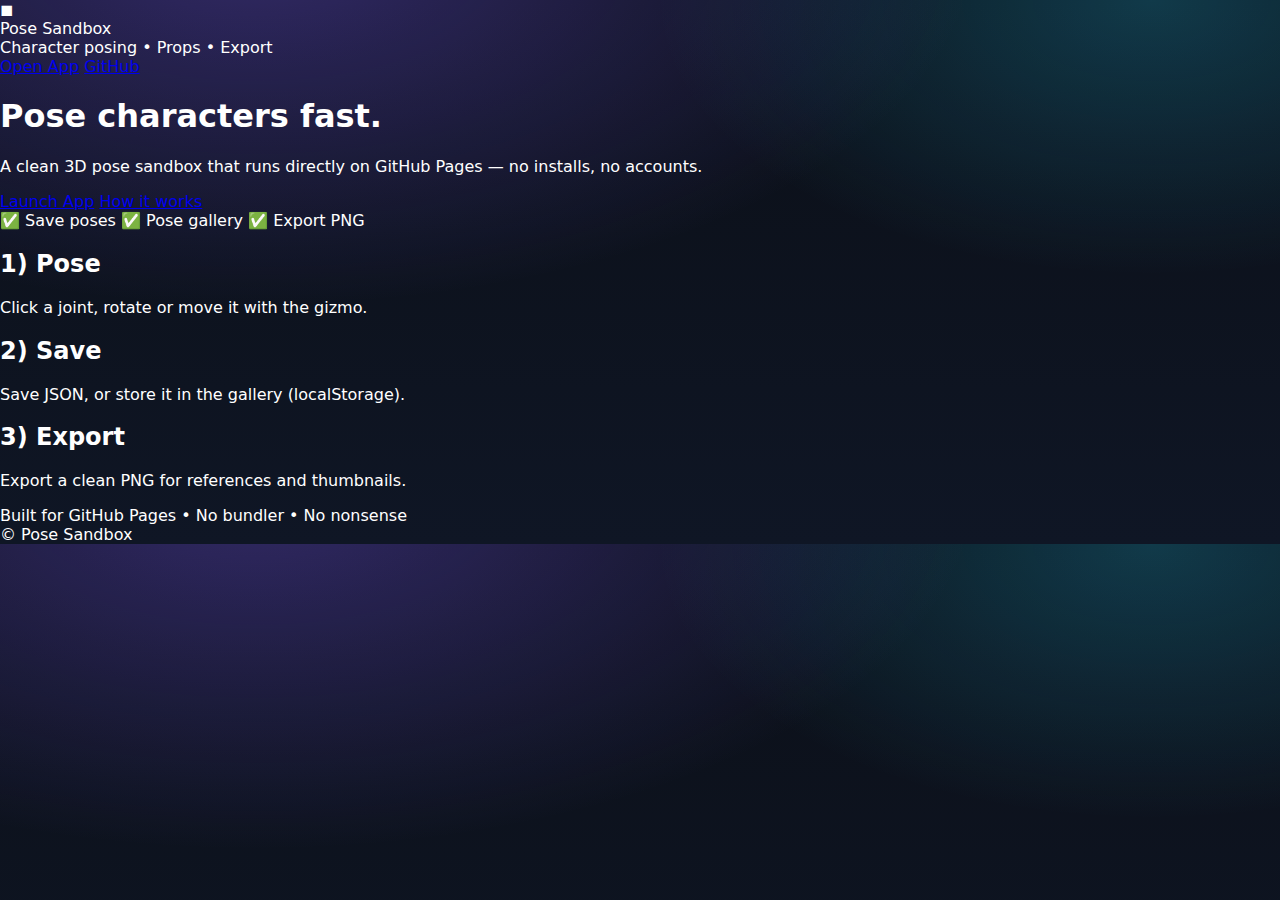
<file: index.html>
<!DOCTYPE html>
<html lang="en">
<head>
  <meta charset="UTF-8" />
  <meta name="viewport" content="width=device-width,initial-scale=1.0" />
  <meta name="description" content="Pose Sandbox — pose a simple 3D character, save poses, export PNG." />
  <meta name="theme-color" content="#0b0f17" />

  <title>Pose Sandbox</title>

  <link rel="preconnect" href="https://fonts.googleapis.com" />
  <link rel="preconnect" href="https://fonts.gstatic.com" crossorigin />
  <link href="https://fonts.googleapis.com/css2?family=Inter:wght@400;500;600;700&display=swap" rel="stylesheet" />

  <!-- Landing-only CSS -->
  <link rel="stylesheet" href="./landing.css" />
</head>

<body>
  <header class="l-topbar">
    <div class="l-brand">
      <div class="l-mark" aria-hidden="true">◼</div>
      <div class="l-brandText">
        <div class="l-title">Pose Sandbox</div>
        <div class="l-subtitle">Character posing • Props • Export</div>
      </div>
    </div>

    <nav class="l-actions" aria-label="Primary">
      <a class="l-link" href="./app.html">Open App</a>
      <a class="l-link l-link--ghost" href="https://github.com/SEMO-EL/sandbox-test" target="_blank" rel="noreferrer">GitHub</a>
    </nav>
  </header>

  <main class="l-hero" role="main">
    <section class="l-heroCard">
      <h1 class="l-h1">Pose characters fast.</h1>
      <p class="l-lead">
        A clean 3D pose sandbox that runs directly on GitHub Pages — no installs, no accounts.
      </p>

      <div class="l-ctaRow">
        <a class="l-cta" href="./app.html">Launch App</a>
        <a class="l-cta l-cta--ghost" href="#how">How it works</a>
      </div>

      <div class="l-badges">
        <span class="l-badge">✅ Save poses</span>
        <span class="l-badge">✅ Pose gallery</span>
        <span class="l-badge">✅ Export PNG</span>
      </div>
    </section>

    <section class="l-grid" id="how" aria-label="How it works">
      <article class="l-card">
        <h2 class="l-h2">1) Pose</h2>
        <p class="l-p">Click a joint, rotate or move it with the gizmo.</p>
      </article>

      <article class="l-card">
        <h2 class="l-h2">2) Save</h2>
        <p class="l-p">Save JSON, or store it in the gallery (localStorage).</p>
      </article>

      <article class="l-card">
        <h2 class="l-h2">3) Export</h2>
        <p class="l-p">Export a clean PNG for references and thumbnails.</p>
      </article>
    </section>

    <footer class="l-footer">
      <div class="l-footNote">Built for GitHub Pages • No bundler • No nonsense</div>
      <div class="l-footNote l-footNote--muted">© Pose Sandbox</div>
    </footer>
  </main>
</body>
</html>
</file>
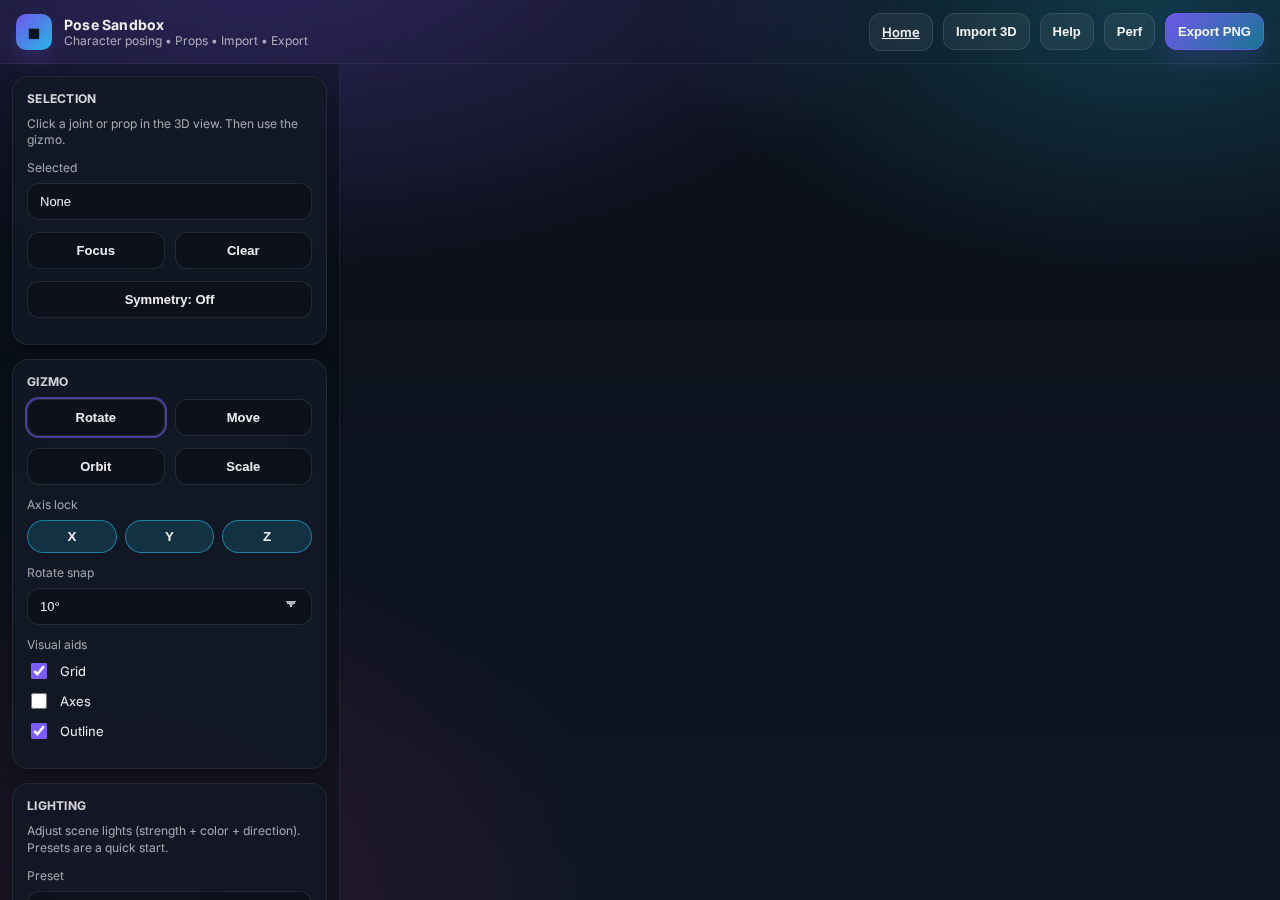
<file: app.html>
<!-- app.html -->
<!DOCTYPE html>
<html lang="en">
<!--
  Pose Sandbox — GitHub Pages friendly
  - ES Modules + Import Map
  - Three.js + OrbitControls + TransformControls
  - UI + Canvas + Help Modal
  - Pose Gallery (thumbnails) using localStorage (no backend)
  - Preset Poses (built-in, no backend)
  - ✅ Import 3D (.glb/.gltf)
  - ✅ Lighting controls (intensity/color/direction + presets)
-->
<head>
  <meta charset="UTF-8" />
  <meta name="viewport" content="width=device-width,initial-scale=1.0" />
  <meta name="description" content="Pose Sandbox: pose a simple 3D character, place props, save/load poses, import models, export PNG." />
  <meta name="theme-color" content="#0b0f17" />
  <link rel="icon" type="image/svg+xml" href="./assets/favicon.svg">
  <link rel="icon" type="image/png" sizes="48x48" href="./assets/favicon.png">

  <title>Pose Sandbox — App</title>

  <link rel="preconnect" href="https://fonts.googleapis.com" />
  <link rel="preconnect" href="https://fonts.gstatic.com" crossorigin />
  <link href="https://fonts.googleapis.com/css2?family=Inter:wght@400;500;600;700&display=swap" rel="stylesheet" />

  <link rel="stylesheet" href="./styles.css" />

  <script type="importmap">
    {
      "imports": {
        "three": "https://unpkg.com/three@0.160.0/build/three.module.js",
        "three/addons/": "https://unpkg.com/three@0.160.0/examples/jsm/"
      }
    }
  </script>
</head>

<body>
  <header class="topbar" role="banner">
    <div class="brand">
      <div class="brand__mark" aria-hidden="true">◼</div>
      <div class="brand__text">
        <div class="brand__title">Pose Sandbox</div>
        <div class="brand__subtitle">Character posing • Props • Import • Export</div>
      </div>
    </div>

    <div class="topbar__actions">
      <a class="btn btn--ghost" href="./index.html" title="Back to landing">Home</a>

      <!-- ✅ Import 3D -->
      <button class="btn btn--ghost" id="btnImport3D" type="button" title="Import a .glb or .gltf model">
        Import 3D
      </button>
      <input id="fileModel" type="file" accept=".glb,.gltf" hidden />

      <button class="btn btn--ghost" id="btnHelp" type="button" aria-haspopup="dialog" aria-controls="helpModal">
        Help
      </button>
      <button class="btn btn--ghost" id="btnPerf" type="button" title="Toggle performance overlay">
        Perf
      </button>
      <button class="btn btn--primary" id="btnExport" type="button" title="Export current view as PNG">
        Export PNG
      </button>
    </div>
  </header>

  <main class="app" role="main">
    <aside class="panel" aria-label="Tools and controls">
      <section class="panel__section">
        <h2 class="panel__title">Selection</h2>
        <div class="hint">
          Click a joint or prop in the 3D view.
          Then use the gizmo.
        </div>

        <div class="row">
          <label class="label" for="selectionName">Selected</label>
          <input id="selectionName" class="input" type="text" value="None" readonly />
        </div>

        <div class="row row--split">
          <button class="btn" id="btnFocus" type="button" title="Frame the selected object">Focus</button>
          <button class="btn" id="btnClear" type="button" title="Clear selection">Clear</button>
        </div>

        <!-- ✅ NEW: Symmetry toggle -->
        <div class="row">
          <button class="btn" id="btnSymmetry" type="button" title="Mirror body edits: L ↔ R">
            Symmetry: Off
          </button>
        </div>
      </section>

      <section class="panel__section">
        <h2 class="panel__title">Gizmo</h2>

        <div class="row row--split">
          <button class="btn btn--active" id="modeRotate" type="button" title="Shortcut: 1">Rotate</button>
          <button class="btn" id="modeMove" type="button" title="Shortcut: 2">Move</button>
        </div>

        <div class="row row--split">
          <button class="btn" id="modeOrbit" type="button" title="Shortcut: 3">Orbit</button>
          <button class="btn" id="modeScale" type="button" title="Shortcut: 4">Scale</button>
        </div>

        <div class="row">
          <label class="label">Axis lock</label>
          <div class="chips" role="group" aria-label="Axis lock">
            <button class="chip chip--active" id="axisX" type="button">X</button>
            <button class="chip chip--active" id="axisY" type="button">Y</button>
            <button class="chip chip--active" id="axisZ" type="button">Z</button>
          </div>
        </div>

        <div class="row">
          <label class="label" for="rotateSnap">Rotate snap</label>
          <select id="rotateSnap" class="select">
            <option value="0">Off</option>
            <option value="5">5°</option>
            <option value="10" selected>10°</option>
            <option value="15">15°</option>
            <option value="30">30°</option>
            <option value="45">45°</option>
          </select>
        </div>

        <div class="row">
          <label class="label">Visual aids</label>
          <div class="toggles">
            <label class="toggle"><input id="togGrid" type="checkbox" checked /><span>Grid</span></label>
            <label class="toggle"><input id="togAxes" type="checkbox" /><span>Axes</span></label>
            <label class="toggle"><input id="togOutline" type="checkbox" checked /><span>Outline</span></label>
          </div>
        </div>
      </section>

      <!-- ✅ NEW: Lighting -->
      <section class="panel__section">
        <h2 class="panel__title">Lighting</h2>
        <div class="hint">
          Adjust scene lights (strength + color + direction). Presets are a quick start.
        </div>

        <div class="row">
          <label class="label" for="lightPreset">Preset</label>
          <select id="lightPreset" class="select">
            <option value="studio" selected>Studio</option>
            <option value="flat">Flat</option>
            <option value="moody">Moody</option>
            <option value="rim">Rim</option>
          </select>
        </div>

        <div class="row">
          <label class="label" for="keyDir">Key direction</label>
          <select id="keyDir" class="select">
            <option value="front_right" selected>Front Right</option>
            <option value="front_left">Front Left</option>
            <option value="front">Front</option>
            <option value="top">Top</option>
            <option value="back_right">Back Right</option>
            <option value="back_left">Back Left</option>
          </select>
        </div>

        <div class="row row--split">
          <div>
            <label class="label" for="keyIntensity">Key</label>
            <input id="keyIntensity" class="input" type="range" min="0" max="2" step="0.01" value="0.92" />
          </div>
          <div>
            <label class="label" for="keyColor">Color</label>
            <input id="keyColor" class="input" type="color" value="#ffffff" />
          </div>
        </div>

        <div class="row row--split">
          <div>
            <label class="label" for="fillIntensity">Fill</label>
            <input id="fillIntensity" class="input" type="range" min="0" max="2" step="0.01" value="0.30" />
          </div>
          <div>
            <label class="label" for="fillColor">Color</label>
            <input id="fillColor" class="input" type="color" value="#88bbff" />
          </div>
        </div>

        <div class="row row--split">
          <div>
            <label class="label" for="rimIntensity">Rim</label>
            <input id="rimIntensity" class="input" type="range" min="0" max="2" step="0.01" value="0.18" />
          </div>
          <div>
            <label class="label" for="rimColor">Color</label>
            <input id="rimColor" class="input" type="color" value="#aad9ff" />
          </div>
        </div>

        <div class="row row--split">
          <div>
            <label class="label" for="ambIntensity">Ambient</label>
            <input id="ambIntensity" class="input" type="range" min="0" max="2" step="0.01" value="0.22" />
          </div>
          <div>
            <label class="label" for="ambColor">Color</label>
            <input id="ambColor" class="input" type="color" value="#ffffff" />
          </div>
        </div>

        <div class="row row--split">
          <div>
            <label class="label" for="hemiIntensity">Hemisphere</label>
            <input id="hemiIntensity" class="input" type="range" min="0" max="2" step="0.01" value="0.35" />
          </div>
          <div>
            <label class="label" for="hemiSky">Sky</label>
            <input id="hemiSky" class="input" type="color" value="#9bb2ff" />
          </div>
        </div>

        <div class="row">
          <label class="label" for="hemiGround">Ground</label>
          <input id="hemiGround" class="input" type="color" value="#151a22" />
        </div>

        <div class="row">
          <button class="btn" id="btnResetLights" type="button" title="Reset lighting back to preset defaults">
            Reset Lights
          </button>
        </div>
      </section>

      <section class="panel__section">
        <h2 class="panel__title">Pose</h2>

        <div class="row row--split">
          <button class="btn" id="btnResetPose" type="button" title="Reset pose (move + rotate + scale)">Reset</button>
          <button class="btn" id="btnRandomPose" type="button" title="Randomize pose (mild)">Random</button>
        </div>

        <div class="row row--split">
          <button class="btn btn--primary" id="btnSavePose" type="button" title="Download pose.json AND save thumbnail to gallery">
            Save JSON
          </button>
          <button class="btn" id="btnLoadPose" type="button" title="Load pose.json from your computer">Load JSON</button>
          <input id="filePose" type="file" accept=".json" hidden />
        </div>

        <div class="row">
          <button class="btn" id="btnSaveGallery" type="button" title="Save pose to gallery (no download)">
            Save to Gallery
          </button>
        </div>

        <div class="row">
          <label class="label" for="poseNotes">Notes</label>
          <textarea id="poseNotes" class="textarea" rows="3" placeholder="Optional: write pose notes..."></textarea>
        </div>
      </section>

      <!-- Preset Poses -->
      <section class="panel__section">
        <h2 class="panel__title">Preset Poses</h2>
        <div class="hint">
          Built-in starter poses. Select one, then apply it. (Joints only — your props won’t be deleted.)
        </div>

        <div class="row">
          <div id="presetGallery" class="poseGallery" aria-label="Preset pose list"></div>
        </div>

        <div class="row row--split">
          <button class="btn" id="btnPresetApply" type="button" title="Apply selected preset (joints only)">
            Apply Preset
          </button>
          <button class="btn" id="btnPresetSave" type="button" title="Save selected preset into your Gallery (creates a thumbnail)">
            Save to Gallery
          </button>
        </div>
      </section>

      <section class="panel__section">
        <h2 class="panel__title">Pose Gallery</h2>

        <div class="row row--split">
          <button class="btn" id="btnRenamePose" type="button" title="Rename selected gallery pose">Rename</button>
          <button class="btn" id="btnDeletePose" type="button" title="Delete selected gallery pose">Delete</button>
        </div>

        <div class="row">
          <button class="btn" id="btnClearGallery" type="button" title="Clear all saved gallery poses">
            Clear Gallery
          </button>
        </div>

        <div class="hint">
          Click a thumbnail to load. Saved locally in your browser (persists after refresh).
        </div>

        <div id="poseGallery" class="poseGallery" aria-label="Saved pose thumbnails"></div>
      </section>

      <section class="panel__section">
        <h2 class="panel__title">Props</h2>
        <div class="hint">Basic decorations you can pose too.</div>

        <div class="row row--split">
          <button class="btn" id="btnAddCube" type="button">Add Cube</button>
          <button class="btn" id="btnAddSphere" type="button">Add Sphere</button>
        </div>

        <div class="row row--split">
          <button class="btn" id="btnAddCylinder" type="button">Add Cylinder</button>
          <button class="btn" id="btnAddCone" type="button">Add Cone</button>
        </div>

        <div class="row row--split">
          <button class="btn" id="btnAddPyramid" type="button">Add Pyramid</button>
          <button class="btn" id="btnAddTorus" type="button">Add Torus</button>
        </div>

        <div class="row row--split">
          <button class="btn" id="btnAddRing" type="button">Add Ring</button>
          <button class="btn" id="btnAddDisc" type="button">Add Disc</button>
        </div>

        <div class="row row--split">
          <button class="btn" id="btnAddIcosa" type="button">Add Icosa</button>
          <button class="btn" id="btnAddOcta" type="button">Add Octa</button>
        </div>

        <div class="row row--split">
          <button class="btn" id="btnAddDodeca" type="button">Add Dodeca</button>
          <button class="btn" id="btnAddTetra" type="button">Add Tetra</button>
        </div>

        <div class="row row--split">
          <button class="btn" id="btnAddPlane" type="button">Add Plane</button>
          <span></span>
        </div>

        <div class="row row--split">
          <button class="btn" id="btnDelProp" type="button" title="Delete selected prop (if prop)">Delete</button>
          <button class="btn" id="btnScatter" type="button" title="Scatter a few props">Scatter</button>
        </div>

        <div class="row">
          <label class="label" for="bgTone">Background</label>
          <select id="bgTone" class="select">
            <option value="midnight" selected>Midnight</option>
            <option value="studio">Studio</option>
            <option value="graphite">Graphite</option>
            <option value="dawn">Dawn</option>
            <option value="mint">Mint</option>
            <option value="sunset">Sunset</option>
            <option value="white">White</option>
            <option value="black">Black</option>
          </select>
        </div>
      </section>

      <section class="panel__section panel__section--footer">
        <div class="tiny">
          Tip: <kbd>1</kbd>/<kbd>2</kbd>/<kbd>3</kbd>/<kbd>4</kbd> = Rotate/Move/Orbit/Scale • <kbd>Esc</kbd> clears selection • <kbd>F</kbd> focus • <kbd>Del</kbd> deletes prop • <kbd>Ctrl</kbd>/<kbd>Cmd</kbd>+<kbd>M</kbd> symmetry
        </div>
        <div class="tiny tiny--muted">Built for GitHub Pages. No bundler. No nonsense.</div>
      </section>
    </aside>

    <section class="viewport" aria-label="3D viewport">
      <canvas id="c" class="canvas" aria-label="3D canvas"></canvas>

      <div id="errorOverlay" class="error hidden" role="alert">
        <div class="error__title">Render failed</div>
        <pre id="errorText" class="error__text"></pre>
      </div>

      <div class="toast" id="toast" aria-live="polite"></div>
    </section>
  </main>

  <!-- Help modal -->
  <div class="modal hidden" id="helpModal" role="dialog" aria-modal="true" aria-labelledby="helpTitle">
    <div class="modal__backdrop" data-close="true"></div>
    <div class="modal__card">
      <div class="modal__header">
        <h3 id="helpTitle" class="modal__title">Help</h3>
        <button class="iconbtn" id="btnCloseHelp" type="button" aria-label="Close help">✕</button>
      </div>
      <div class="modal__body">
        <ul class="help">
          <li><b>Select:</b> click a joint, prop, or imported model in the 3D view.</li>
          <li><b>Rotate:</b> use the gizmo rings. Toggle axes X/Y/Z. (<kbd>1</kbd>)</li>
          <li><b>Move:</b> switch to Move to translate the selected joint/prop. (<kbd>2</kbd>)</li>
          <li><b>Orbit:</b> use Orbit mode to move camera freely. (<kbd>3</kbd>)</li>
          <li><b>Scale:</b> scale props normally; for body joints it scales the visible mesh only. (<kbd>4</kbd>)</li>
          <li><b>Symmetry:</b> mirrors body edits L ↔ R (rotate + scale).</li>
          <li><b>Import 3D:</b> loads a <code>.glb</code>/<code>.gltf</code> into the scene.</li>
          <li><b>Lighting:</b> adjust intensities/colors/direction and try presets.</li>
          <li><b>Save JSON:</b> downloads pose.json AND saves a thumbnail in gallery.</li>
          <li><b>Save to Gallery:</b> saves locally without downloading.</li>
          <li><b>Export:</b> downloads a PNG of the current view.</li>
        </ul>
        <div class="help__note">
          If your screen is blank, hard-refresh (<kbd>Ctrl</kbd>+<kbd>Shift</kbd>+<kbd>R</kbd>) and check Console.
        </div>
      </div>
      <div class="modal__footer">
        <button class="btn btn--primary" id="btnHelpOk" type="button">Got it</button>
      </div>
    </div>
  </div>

  <script type="module" src="./app.js"></script>
</body>
</html>
</file>
<file: landing.css>
/* LANDING PAGE ONLY — DO NOT SHARE WITH APP */

html, body {
  margin: 0;
  padding: 0;
}

body {
  background: radial-gradient(
      1200px 600px at 20% -10%,
      rgba(124, 92, 255, 0.35),
      transparent 60%
    ),
    radial-gradient(
      900px 500px at 90% 0%,
      rgba(36, 210, 255, 0.22),
      transparent 55%
    ),
    linear-gradient(180deg, #0b0f17, #0f1625);

  color: #ffffff;
  font-family: system-ui, -apple-system, BlinkMacSystemFont, sans-serif;
}

.landing {
  min-height: 100vh;
  display: flex;
  flex-direction: column;
  align-items: center;
  justify-content: center;
  gap: 18px;
  text-align: center;
}

.landing h1 {
  font-size: 48px;
  margin: 0;
}

.landing p {
  font-size: 18px;
  opacity: 0.8;
  margin: 0;
}

.cta {
  margin-top: 18px;
  padding: 14px 26px;
  border-radius: 14px;
  text-decoration: none;
  font-weight: 600;
  color: black;
  background: linear-gradient(135deg, #7c5cff, #24d2ff);
}
</file>
<file: styles.css>
:root {
  --bg: #0b0f17;
  --bg2: #0f1625;
  --panel: rgba(18, 24, 38, 0.82);
  --panel-border: rgba(255, 255, 255, 0.08);
  --text: rgba(255, 255, 255, 0.92);
  --muted: rgba(255, 255, 255, 0.62);
  --muted2: rgba(255, 255, 255, 0.42);
  --accent: #7c5cff;
  --accent2: #24d2ff;
  --danger: #ff3b6b;

  --radius: 16px;
  --radius2: 22px;
  --shadow: 0 14px 50px rgba(0, 0, 0, 0.35);
  --shadow2: 0 10px 26px rgba(0, 0, 0, 0.30);

  --gap: 14px;
  --pad: 14px;

  --font: "Inter", system-ui, -apple-system, Segoe UI, Roboto, sans-serif;
}

/* Reset */
* { box-sizing: border-box; }
html, body {
  height: 100%;
  width: 100%;
  margin: 0;
}
body {
  font-family: var(--font);
  color: var(--text);
  background:
    radial-gradient(1200px 600px at 20% -10%, rgba(124, 92, 255, 0.35), transparent 60%),
    radial-gradient(900px 500px at 90% 0%, rgba(36, 210, 255, 0.22), transparent 55%),
    radial-gradient(900px 700px at 10% 100%, rgba(255, 59, 107, 0.12), transparent 55%),
    linear-gradient(180deg, var(--bg), var(--bg2));
  overflow: hidden;
}

/* Topbar */
.topbar {
  height: 64px;
  display: flex;
  align-items: center;
  justify-content: space-between;
  padding: 10px 16px;
  border-bottom: 1px solid rgba(255,255,255,0.06);
  backdrop-filter: blur(14px);
}
.brand {
  display: flex;
  align-items: center;
  gap: 12px;
}
.brand__mark {
  width: 36px;
  height: 36px;
  border-radius: 10px;
  display: grid;
  place-items: center;
  background: linear-gradient(135deg, rgba(124,92,255,0.9), rgba(36,210,255,0.85));
  box-shadow: 0 10px 24px rgba(124,92,255,0.18);
  color: rgba(0,0,0,0.85);
  font-weight: 900;
}
.brand__title {
  font-size: 14px;
  font-weight: 700;
  letter-spacing: 0.2px;
}
.brand__subtitle {
  font-size: 12px;
  color: var(--muted);
}
.topbar__actions {
  display: flex;
  gap: 10px;
  align-items: center;
}

/* App layout */
.app {
  height: calc(100% - 64px);
  display: grid;
  grid-template-columns: 340px 1fr;
}

/* Panel */
.panel {
  height: 100%;
  padding: 12px;
  overflow: auto;
  border-right: 1px solid rgba(255,255,255,0.06);
  background: rgba(10, 14, 22, 0.35);
}
.panel::-webkit-scrollbar { width: 10px; }
.panel::-webkit-scrollbar-thumb {
  background: rgba(255,255,255,0.10);
  border-radius: 20px;
}
.panel::-webkit-scrollbar-thumb:hover {
  background: rgba(255,255,255,0.16);
}
.panel__section {
  background: var(--panel);
  border: 1px solid var(--panel-border);
  border-radius: var(--radius);
  padding: var(--pad);
  box-shadow: var(--shadow2);
  margin-bottom: var(--gap);
  backdrop-filter: blur(14px);
}
.panel__section--footer { margin-bottom: 120px; }
.panel__title {
  margin: 0 0 10px 0;
  font-size: 12px;
  letter-spacing: 0.25px;
  text-transform: uppercase;
  color: rgba(255,255,255,0.82);
}
.hint {
  font-size: 12px;
  line-height: 1.35;
  color: var(--muted);
  margin-bottom: 12px;
}
.row {
  display: grid;
  gap: 8px;
  margin-bottom: 12px;
}
.row--split {
  grid-template-columns: 1fr 1fr;
  gap: 10px;
}
.label { font-size: 12px; color: var(--muted); }

.input, .select, .textarea {
  width: 100%;
  border-radius: 12px;
  border: 1px solid rgba(255,255,255,0.10);
  background: rgba(0,0,0,0.25);
  color: var(--text);
  padding: 10px 12px;
  outline: none;
  font-size: 13px;
}
.textarea {
  resize: vertical;
  min-height: 70px;
}
.select {
  appearance: none;
  background-image:
    linear-gradient(45deg, transparent 50%, rgba(255,255,255,0.7) 50%),
    linear-gradient(135deg, rgba(255,255,255,0.7) 50%, transparent 50%);
  background-position:
    calc(100% - 20px) calc(50% - 3px),
    calc(100% - 14px) calc(50% - 3px);
  background-size: 6px 6px, 6px 6px;
  background-repeat: no-repeat;
}
.toggles { display: grid; gap: 8px; }
.toggle {
  display: flex;
  align-items: center;
  gap: 10px;
  font-size: 13px;
  color: var(--text);
}
.toggle input {
  width: 16px;
  height: 16px;
  accent-color: var(--accent);
}

/* Buttons */
.btn {
  border: 1px solid rgba(255,255,255,0.10);
  background: rgba(0,0,0,0.22);
  color: var(--text);
  padding: 10px 12px;
  border-radius: 12px;
  cursor: pointer;
  font-weight: 600;
  font-size: 13px;
  transition: transform 120ms ease, background 120ms ease, border-color 120ms ease;
  user-select: none;
}
.btn:hover {
  background: rgba(255,255,255,0.08);
  border-color: rgba(255,255,255,0.16);
  transform: translateY(-1px);
}
.btn:active { transform: translateY(0px); }
.btn--primary {
  border-color: rgba(124,92,255,0.55);
  background: linear-gradient(135deg, rgba(124,92,255,0.88), rgba(36,210,255,0.44));
  box-shadow: 0 12px 26px rgba(124,92,255,0.18);
}
.btn--ghost { background: rgba(255,255,255,0.06); }
.btn--active { outline: 2px solid rgba(124,92,255,0.55); }

/* Chips */
.chips { display: flex; gap: 8px; }
.chip {
  flex: 1;
  border-radius: 999px;
  padding: 8px 10px;
  border: 1px solid rgba(255,255,255,0.10);
  background: rgba(0,0,0,0.22);
  color: var(--text);
  cursor: pointer;
  font-weight: 700;
  transition: background 120ms ease, transform 120ms ease;
}
.chip:hover { background: rgba(255,255,255,0.08); transform: translateY(-1px); }
.chip--active {
  border-color: rgba(36,210,255,0.50);
  background: rgba(36,210,255,0.14);
}

/* Viewport */
.viewport {
  position: relative;
  height: 100%;
  width: 100%;
}
.canvas {
  width: 100%;
  height: 100%;
  display: block;
}

/* Toast */
.toast {
  position: absolute;
  left: 16px;
  bottom: 16px;
  padding: 10px 12px;
  border-radius: 14px;
  background: rgba(0,0,0,0.45);
  border: 1px solid rgba(255,255,255,0.10);
  color: rgba(255,255,255,0.85);
  font-size: 12px;
  box-shadow: var(--shadow2);
  backdrop-filter: blur(10px);
  opacity: 0;
  transform: translateY(8px);
  transition: opacity 160ms ease, transform 160ms ease;
  pointer-events: none;
}
.toast.show {
  opacity: 1;
  transform: translateY(0px);
}

/* Error overlay */
.error {
  position: absolute;
  inset: 16px;
  border-radius: var(--radius2);
  padding: 16px;
  background: rgba(0,0,0,0.65);
  border: 1px solid rgba(255,255,255,0.12);
  backdrop-filter: blur(12px);
  box-shadow: var(--shadow);
}
.error__title {
  font-weight: 800;
  color: rgba(255, 59, 107, 0.95);
  margin-bottom: 10px;
}
.error__text {
  white-space: pre-wrap;
  color: rgba(255,255,255,0.85);
  font-size: 12px;
  line-height: 1.35;
  margin: 0;
}

/* Modal */
.modal {
  position: fixed;
  inset: 0;
  display: grid;
  place-items: center;
  z-index: 999;
}
.modal__backdrop {
  position: absolute;
  inset: 0;
  background: rgba(0,0,0,0.55);
}
.modal__card {
  position: relative;
  width: min(640px, calc(100% - 24px));
  border-radius: var(--radius2);
  background: rgba(18, 24, 38, 0.92);
  border: 1px solid rgba(255,255,255,0.10);
  box-shadow: var(--shadow);
  backdrop-filter: blur(16px);
  overflow: hidden;
}
.modal__header {
  display: flex;
  justify-content: space-between;
  align-items: center;
  padding: 14px 16px;
  border-bottom: 1px solid rgba(255,255,255,0.08);
}
.modal__title {
  margin: 0;
  font-size: 14px;
  font-weight: 800;
}
.modal__body {
  padding: 14px 16px;
  color: rgba(255,255,255,0.88);
}
.modal__footer {
  padding: 14px 16px;
  border-top: 1px solid rgba(255,255,255,0.08);
  display: flex;
  justify-content: flex-end;
}
.iconbtn {
  width: 34px;
  height: 34px;
  border-radius: 10px;
  border: 1px solid rgba(255,255,255,0.12);
  background: rgba(0,0,0,0.22);
  color: rgba(255,255,255,0.88);
  cursor: pointer;
}

.help {
  margin: 0;
  padding-left: 18px;
  display: grid;
  gap: 8px;
  font-size: 13px;
}
.help__note {
  margin-top: 12px;
  font-size: 12px;
  color: var(--muted);
}

/* Misc */
.hidden { display: none !important; }
.tiny { font-size: 12px; color: rgba(255,255,255,0.80); }
.tiny--muted { color: var(--muted2); }

kbd {
  font-family: ui-monospace, SFMono-Regular, Menlo, Consolas, "Liberation Mono", monospace;
  font-size: 11px;
  padding: 2px 6px;
  border-radius: 8px;
  background: rgba(0,0,0,0.28);
  border: 1px solid rgba(255,255,255,0.10);
}

/* Responsive */
@media (max-width: 980px) {
  .app { grid-template-columns: 1fr; }
  .panel { height: auto; max-height: 44%; }
  .viewport { height: calc(56%); }
}
</file>
